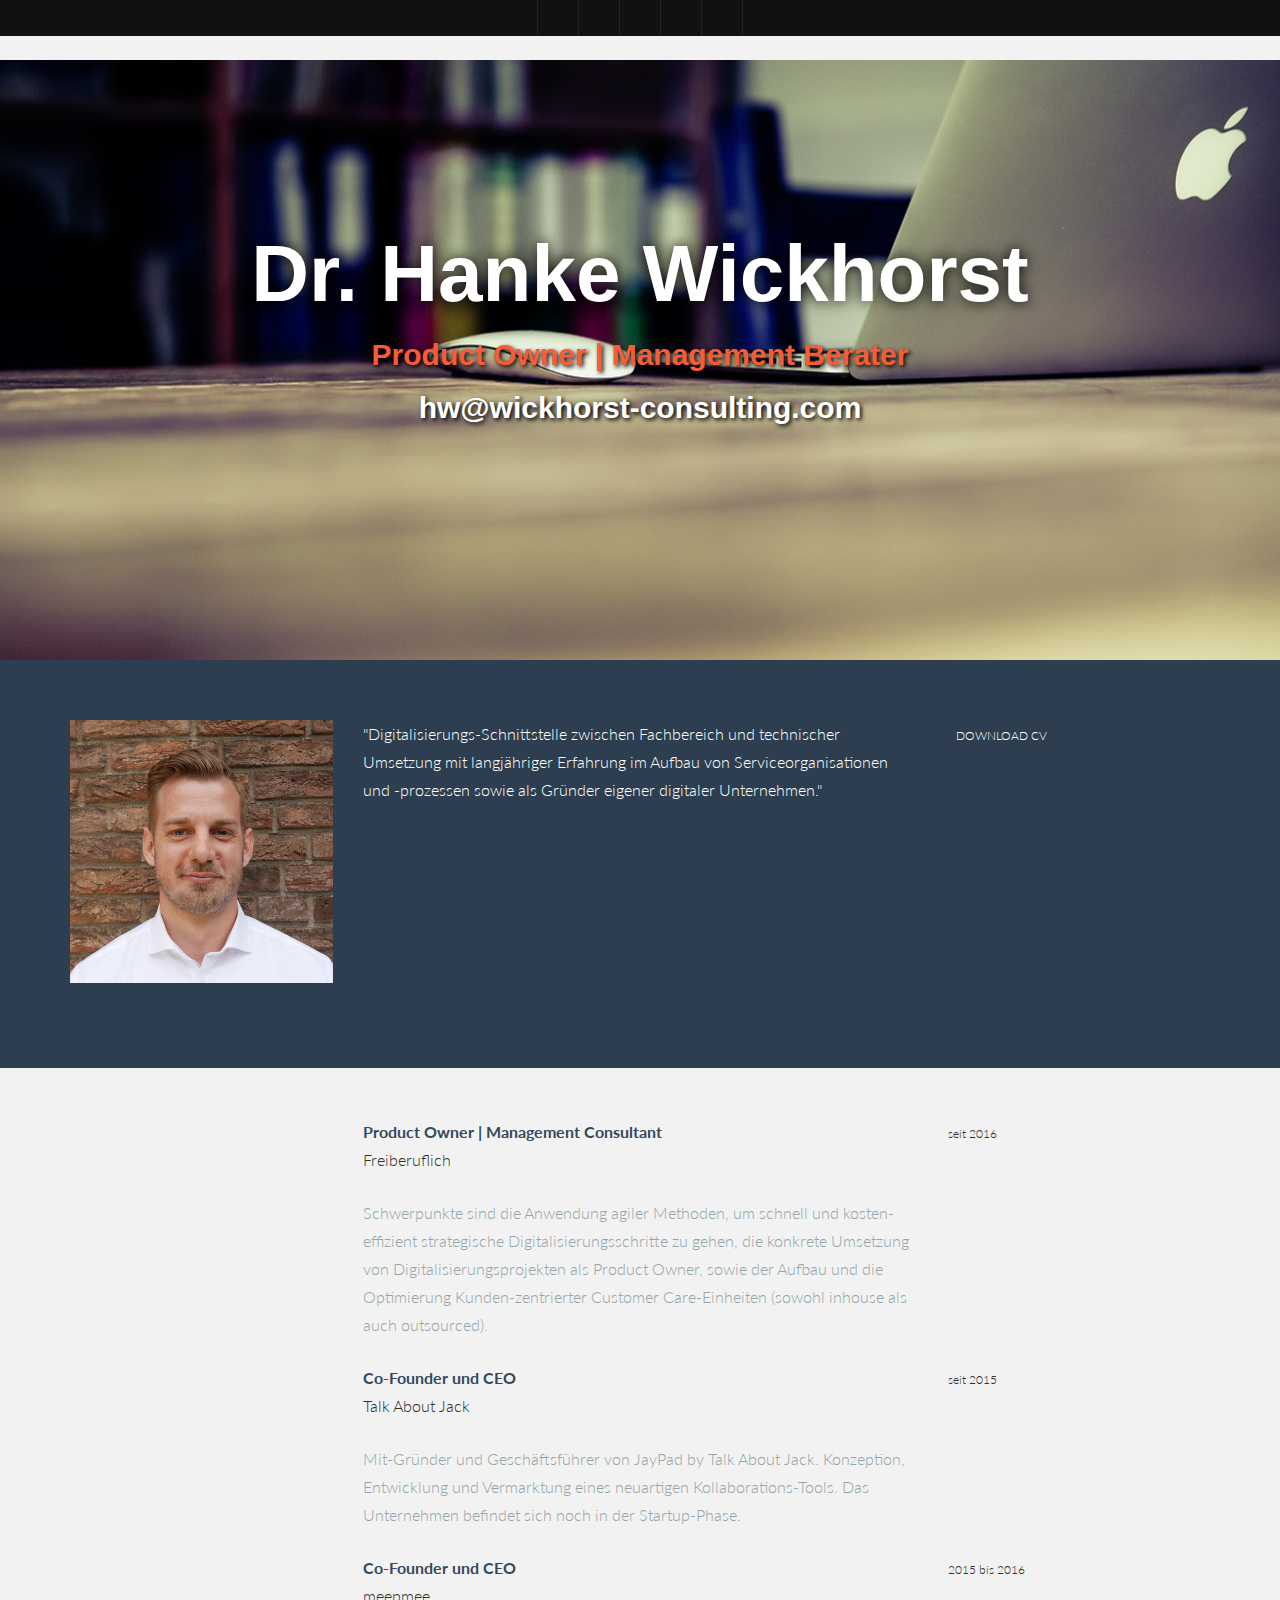
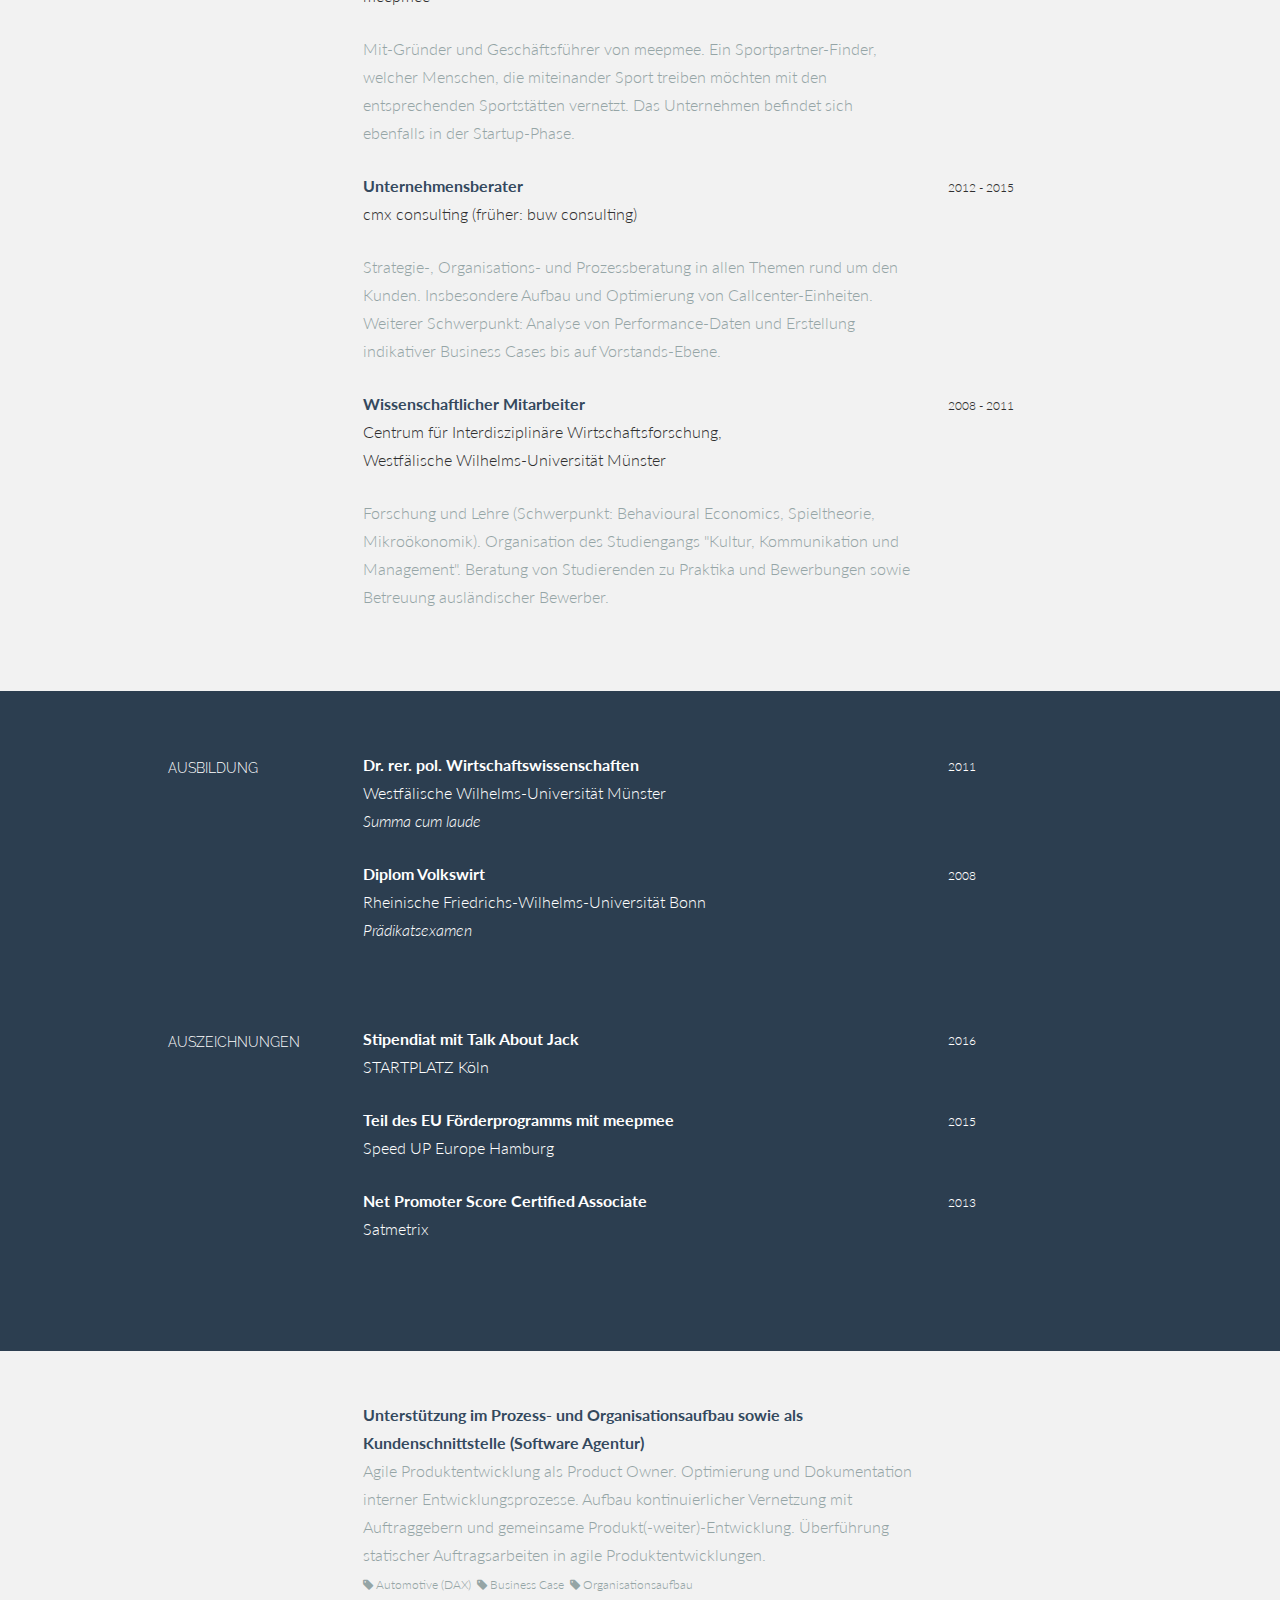
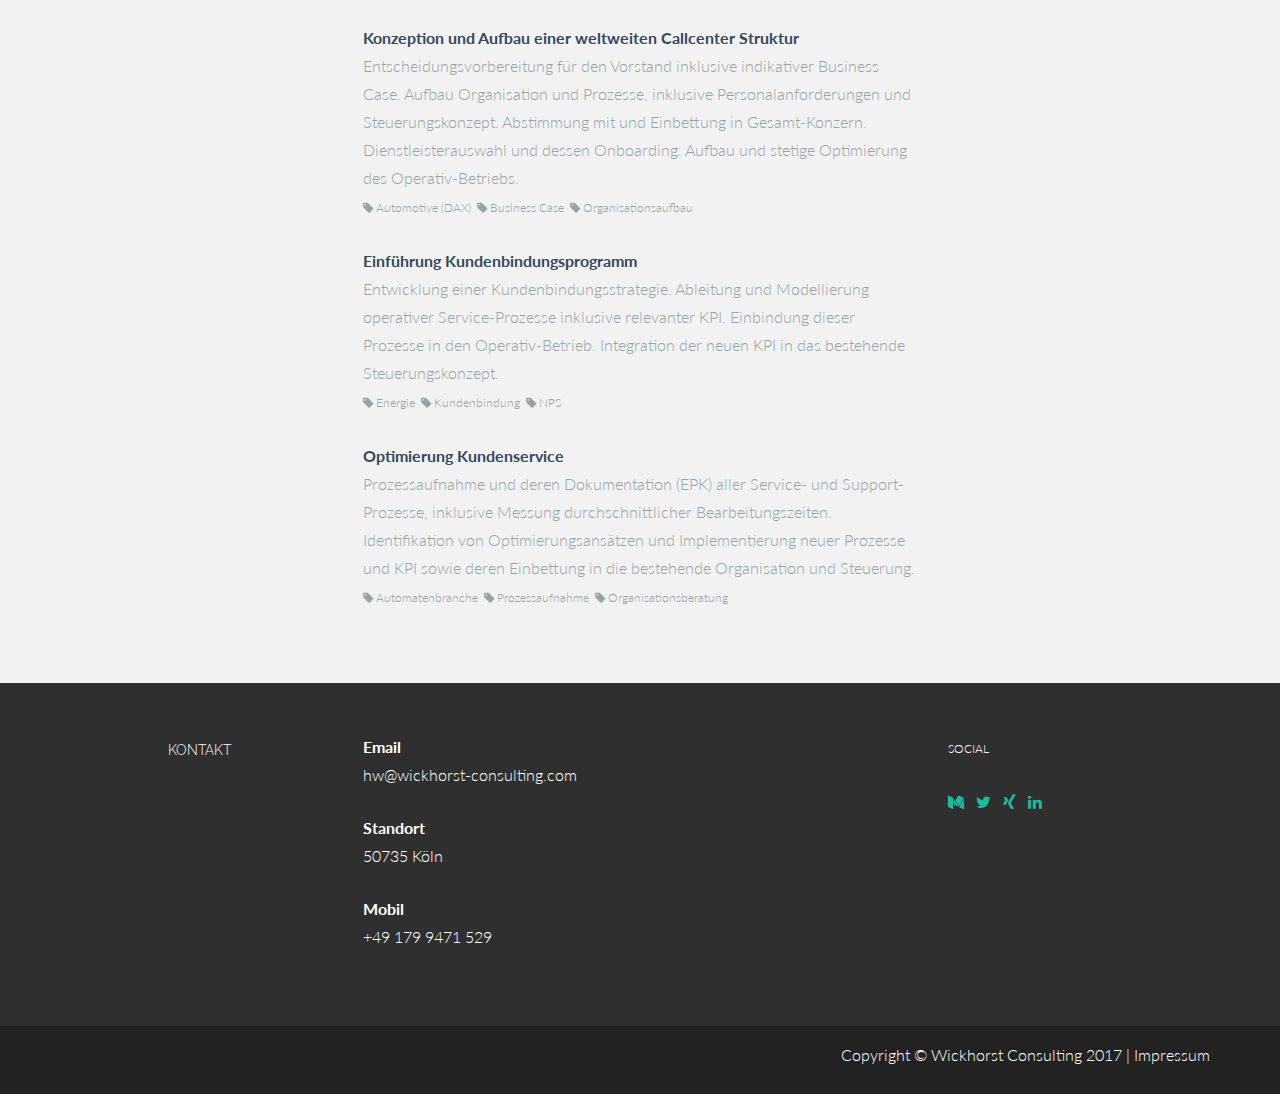
<file: index.html>
<!DOCTYPE html>

<html lang="ger">
  <head>
    <meta charset="utf-8">
    <meta name="viewport" content="width=device-width, initial-scale=1.0">
    <meta name="description" content="">
    <meta name="author" content="">
    <link rel="shortcut icon" href="assets/ico/favicon.png">

    <title>Wickhorst Consulting - Organisations- und Prozessberatung, Produktentwicklung und Produktmanagement</title>

    <!-- Bootstrap core CSS -->
    <link href="assets/css/bootstrap.css" rel="stylesheet">

    <!-- Custom styles for this template -->
    <link href="assets/css/main.css" rel="stylesheet">

	<link rel="stylesheet" href="assets/css/font-awesome.min.css">

    <link href="https://fonts.googleapis.com/css?family=Lato" rel="stylesheet">
    <link href="http://fonts.googleapis.com/css?family=Lato:300,400,700,300italic,400italic" rel="stylesheet" type="text/css">
    <link href="http://fonts.googleapis.com/css?family=Raleway:400,300,700" rel="stylesheet" type="text/css">

    <script src="assets/js/jquery.min.js"></script>
    <script type="text/javascript" src="assets/js/smoothscroll.js"></script>
    <script src="assets/js/Chart.js"></script>

    <!-- HTML5 shim and Respond.js IE8 support of HTML5 elements and media queries -->
    <!--[if lt IE 9]>
      <script src="assets/js/html5shiv.js"></script>
      <script src="assets/js/respond.min.js"></script>
    <![endif]-->
  </head>

  <body data-spy="scroll" data-offset="0" data-target="#nav">

	<div id="section-topbar">
		<div id="topbar-inner">
			<div class="container">
				<div class="row">
					<div class="dropdown">
						<ul id="nav" class="nav">
              <li class="menu-item"><a class="smoothScroll" href="#headerwrap" title="Home"><i class="icon-home"></i></a></li>
              <li class="menu-item"><a class="smoothScroll" href="#about" title="Über Mich"><i class="icon-user"></i></a></li>
							<li class="menu-item"><a class="smoothScroll" href="#resume" title="Vita"><i class="icon-file"></i></a></li>
							<li class="menu-item"><a class="smoothScroll" href="#work" title="Portfolio"><i class="icon-briefcase"></i></a></li>
							<li class="menu-item"><a class="smoothScroll" href="#contact" title="Kontakt"><i class="icon-envelope"></i></a></li>
						</ul><!--/ uL#nav -->
					</div><!-- /.dropdown -->

					<div class="clear"></div>
				</div><!--/.row -->
			</div><!--/.container -->

			<div class="clear"></div>
		</div><!--/ #topbar-inner -->
	</div><!--/ #section-topbar -->

	<div id="headerwrap">
		<div class="container">
			<div class="row centered">
				<div class="col-lg-12">
					<h1>Dr. Hanke Wickhorst</h1>
					<h2>Product Owner | Management Berater</h2>
          <h2><a href="mailto:hw@wickhorst-consulting.com"> hw@wickhorst-consulting.com </a></h2>
				</div><!--/.col-lg-12 -->
			</div><!--/.row -->
		</div><!--/.container -->
	</div><!--/.#headerwrap -->


	<section id="about" name="about"></section>
	<div id="intro">
		<div class="container">
			<div class="row">

				<div class="col-lg-3 ">
            <!--<center><h5>ÜBER MICH</h5></center>-->
            <p><img class="img-responsive" src="assets/img/Hanke_Profile.png" alt="" style="vertical-align:middle"></p>
				</div>
				<div class="col-lg-6">
					<p>"Digitalisierungs-Schnittstelle zwischen Fachbereich und technischer Umsetzung mit langjähriger Erfahrung im Aufbau von Serviceorganisationen und -prozessen sowie als Gründer eigener digitaler Unternehmen."</p>
				</div>
				<div class="col-lg-3">
					<p><a href="assets/data/Wickhorst_CV.pdf" target="_blank"><i class="icon-file"></i><sm>DOWNLOAD CV</sm></a> </p>
				</div>

			</div><!--/.row -->
		</div><!--/.container -->
	</div><!--/ #intro -->


	<section id="resume" name="resume"></section>
		<!--WORK DESCRIPTION -->
	<div class="container desc">
		<div class="row">

				<div class="col-lg-2 col-lg-offset-1">
					<h5 color="#f85c37">BERUFLICHE STATIONEN</h5>
				</div>
          <div class="col-lg-6">
  					<p><t>Product Owner | Management Consultant</t><br/>
  						Freiberuflich <br/>
  					</p>
  					<p><more>Schwerpunkte sind die Anwendung agiler Methoden, um schnell und kosten-effizient strategische Digitalisierungsschritte zu gehen, die konkrete Umsetzung von Digitalisierungsprojekten als Product Owner, sowie der Aufbau und die Optimierung Kunden-zentrierter Customer Care-Einheiten (sowohl inhouse als auch outsourced).</more></p>
  				</div>
  				<div class="col-lg-3">
  					<p><sm>seit 2016</sm></p>
  				</div>

          <div class="col-lg-6 col-lg-offset-3">
					<p><t>Co-Founder und CEO</t><br/>
						<a href="https://jaypad.de/" target="_blank" style="color:#2f2f2f">Talk About Jack</a> <br/>
					</p>
					<p><more>Mit-Gründer und Geschäftsführer von JayPad by Talk About Jack. Konzeption, Entwicklung und Vermarktung eines neuartigen Kollaborations-Tools. Das Unternehmen befindet sich noch in der Startup-Phase.</more></p>
				</div>
				<div class="col-lg-3">
					<p><sm>seit 2015</sm></p>
				</div>

				<div class="col-lg-6 col-lg-offset-3">
					<p><t>Co-Founder und CEO</t><br/>
						<a href="http://www.meepmee.com/" target="_blank" style="color:#2f2f2f">meepmee</a><br/>
					</p>
					<p><more>Mit-Gründer und Geschäftsführer von meepmee. Ein Sportpartner-Finder, welcher Menschen, die miteinander Sport treiben möchten mit den entsprechenden Sportstätten vernetzt. Das Unternehmen befindet sich ebenfalls in der Startup-Phase.</more></p>
				</div>
				<div class="col-lg-3">
					<p><sm>2015 bis 2016</sm></p>
				</div>

        <div class="col-lg-6 col-lg-offset-3">
					<p><t>Unternehmensberater</t><br/>
						<a href="http://www.cmx-consulting.com/" target="_blank" style="color:#2f2f2f">cmx consulting</a> (früher: buw consulting)<br/>
					</p>
					<p><more>Strategie-, Organisations- und Prozessberatung in allen Themen rund um den Kunden. Insbesondere Aufbau und Optimierung von Callcenter-Einheiten. Weiterer Schwerpunkt: Analyse von Performance-Daten und Erstellung indikativer Business Cases bis auf Vorstands-Ebene.</more></p>
				</div>
				<div class="col-lg-3">
					<p><sm>2012 - 2015</sm></p>
				</div>

        <div class="col-lg-6 col-lg-offset-3">
					<p><t>Wissenschaftlicher Mitarbeiter</t><br/>
						<a href="https://www.wiwi.uni-muenster.de/ciw/de" target="_blank" style="color:#2f2f2f">Centrum für Interdisziplinäre Wirtschaftsforschung</a>,<br/>
            <a href="https://www.uni-muenster.de/de/" target="_blank" style="color:#2f2f2f">Westfälische Wilhelms-Universität Münster</a>
					</p>
					<p><more>Forschung und Lehre (Schwerpunkt: Behavioural Economics, Spieltheorie, Mikroökonomik). Organisation des Studiengangs "Kultur, Kommunikation und Management". Beratung von Studierenden zu Praktika und Bewerbungen sowie Betreuung ausländischer Bewerber.</more></p>
				</div>
				<div class="col-lg-3">
					<p><sm>2008 - 2011</sm></p>
				</div>
		</div><!--/.row -->
		<br>
		<hr>
	</div><!--/.container -->

  <!--EDUCATION DESCRIPTION -->
  <div id="skillswrap">

  <div class="container">
    <div class="row">

        <div class="col-lg-2 col-lg-offset-1">
          <h5 color="#f85c37">AUSBILDUNG</h5>
        </div>
        <div class="col-lg-6">
          <p><b>Dr. rer. pol. Wirtschaftswissenschaften</b><br/>
            <a href="https://www.uni-muenster.de/de/" target="_blank">Westfälische Wilhelms-Universität Münster</a><br/>
            <i>Summa cum laude</i>
          </p>
        </div>
        <div class="col-lg-3">
          <p><sm>2011</sm><br/>
          </p>
        </div>

        <div class="col-lg-6 col-lg-offset-3">
          <p><b>Diplom Volkswirt</b><br/>
            <a href="https://www.uni-bonn.de/" target="_blank">Rheinische Friedrichs-Wilhelms-Universität Bonn</a><br/>
            <i>Prädikatsexamen</i>
          </p>
        </div>
        <div class="col-lg-3">
          <p><sm>2008</sm></p>
        </div>

    </div><!--/.row -->
    <br>
    <hr>
  </div><!--/.container -->

	<!--AWARDS DESCRIPTION -->
    <div class="container">
      <div class="row">

				<div class="col-lg-2 col-lg-offset-1">
					<h5 color="#f85c37">AUSZEICHNUNGEN</h5>
				</div>
				<div class="col-lg-6">
					<p><b>Stipendiat mit Talk About Jack</b><br/>
						<a href="http://www.startplatz.de/" target="_blank">STARTPLATZ Köln</a><br/>
					</p>
				</div>
				<div class="col-lg-3">
					<p><sm>2016</sm></p>
				</div>

				<div class="col-lg-6 col-lg-offset-3">
					<p><b>Teil des EU Förderprogramms mit meepmee</b><br/>
						<a href="http://speedupeurope.eu/" target="_blank">Speed UP Europe</a> Hamburg
					</p>
				</div>
				<div class="col-lg-3">
					<p><sm>2015</sm></p>
				</div>

        <div class="col-lg-6 col-lg-offset-3">
					<p><b>Net Promoter Score Certified Associate</b><br/>
						<a href="http://www.satmetrix.com/" target="_blank">Satmetrix</a>
					</p>
				</div>
				<div class="col-lg-3">
					<p><sm>2013</sm></p>
				</div>

		</div><!--/.row -->
		<br>
	</div><!--/.container -->
</div>


	<!--SKILLS DESCRIPTION -->
	<!--<div id="skillswrap">
		<div class="container">
			<div class="row">
					<div class="col-lg-2 col-lg-offset-1">
						<h5>SKILLS</h5>
					</div>
					<div class="col-lg-3 centered">
						<canvas id="javascript" height="130" width="130"></canvas>
						<p>Business Cases</p>
						<br>
						<script>
							var doughnutData = [
							{
							value: 100,
							color:"#1abc9c"
							},
							{
							value : 0,
							color : "#ecf0f1"
						  }
							];
							var myDoughnut = new Chart(document.getElementById('javascript').getContext('2d')).Doughnut(doughnutData);
						</script>
					</div>
					<div class="col-lg-3 centered">
						<canvas id="bootstrap" height="130" width="130"></canvas>
						<p>Lean Startup Management</p>
						<br>
						<script>
						  var doughnutData = [
									 {
										value: 100,
										color:"#1abc9c"
									},
									{
										value : 0,
										color : "#ecf0f1"
									}
								];
								var myDoughnut = new Chart(document.getElementById("bootstrap").getContext("2d")).Doughnut(doughnutData);
						</script>
					</div>
					<div class="col-lg-3 centered">
						<canvas id="wordpress" height="130" width="130"></canvas>
						<p>Projektmanagement</p>
						<br>
						<script>
							var doughnutData = [
									{
										value: 90,
										color:"#1abc9c"
									},
									{
										value : 10,
										color : "#ecf0f1"
									}
								];
								var myDoughnut = new Chart(document.getElementById("wordpress").getContext("2d")).Doughnut(doughnutData);
						</script>
					</div>

					<div class="col-lg-3 col-lg-offset-3 centered">
						<canvas id="html" height="130" width="130"></canvas>
						<p>Callcenter</p>
						<br>
						<script>
							var doughnutData = [
									{
										value: 90,
										color:"#1abc9c"
									},
									{
										value : 10,
										color : "#ecf0f1"
									}
								];
								var myDoughnut = new Chart(document.getElementById("html").getContext("2d")).Doughnut(doughnutData);
						</script>
					</div>
					<div class="col-lg-3 centered">
						<canvas id="photoshop" height="130" width="130"></canvas>
						<p>Vorstandstaugliche Ergebnisse</p>
						<br>
						<script>
							var doughnutData = [
									{
										value: 90,
										color:"#1abc9c"
									},
									{
										value : 10,
										color : "#ecf0f1"
									}
								];
								var myDoughnut = new Chart(document.getElementById("photoshop").getContext("2d")).Doughnut(doughnutData);
						</script>
					</div>
					<div class="col-lg-3 centered">
						<canvas id="illustrator" height="130" width="130"></canvas>
						<p>Beratersprech</p>
						<br>
						<script>
							var doughnutData = [
									{
										value: 10,
										color:"#1abc9c"
									},
									{
										value : 90,
										color : "#ecf0f1"
									}
								];
								var myDoughnut = new Chart(document.getElementById("illustrator").getContext("2d")).Doughnut(doughnutData);
						</script>
					</div>
			</div>--><!--/.row -->
 <!--</div>--><!--/.container -->
<!--</div>--><!--/ #skillswrap -->

	<section id="work" name="work"></section>
	<!--PORTFOLIO DESCRIPTION -->
	<div class="container desc">
		<div class="row">
				<div class="col-lg-2 col-lg-offset-1">
					<h5 color="#f85c37">PORTFOLIO (AUSZUG)</h5>
				</div>
        <div class="col-lg-6">
          <p><t>Unterstützung im Prozess- und Organisationsaufbau sowie als Kundenschnittstelle (Software Agentur)</t><br />
          <more>Agile Produktentwicklung als Product Owner. Optimierung und Dokumentation interner Entwicklungsprozesse. Aufbau kontinuierlicher Vernetzung mit Auftraggebern und gemeinsame Produkt(-weiter)-Entwicklung. Überführung statischer Auftragsarbeiten in agile Produktentwicklungen.<br/>
          <sm><i class="fa fa-tag"></i> Automotive (DAX)&nbsp;&nbsp;</sm><sm><i class="fa fa-tag"></i> Business Case&nbsp;&nbsp;</sm><sm><i class="fa fa-tag"></i> Organisationsaufbau&nbsp;&nbsp;</sm></more>
          </p>
        </div>
        <!--<div class="col-lg-3">
          <p><img class="img-responsive" src="assets/img/port01.jpg" alt=""></p>
        </div>-->

				<div class="col-lg-6 col-lg-offset-3">
          <p><t>Konzeption und Aufbau einer weltweiten Callcenter Struktur</t><br />
				  <more>Entscheidungsvorbereitung für den Vorstand inklusive indikativer Business Case. Aufbau Organisation und Prozesse, inklusive Personalanforderungen und Steuerungskonzept. Abstimmung mit und Einbettung in Gesamt-Konzern. Dienstleisterauswahl und dessen Onboarding. Aufbau und stetige Optimierung des Operativ-Betriebs.<br/>
					<sm><i class="fa fa-tag"></i> Automotive (DAX)&nbsp;&nbsp;</sm><sm><i class="fa fa-tag"></i> Business Case&nbsp;&nbsp;</sm><sm><i class="fa fa-tag"></i> Organisationsaufbau&nbsp;&nbsp;</sm></more>
				  </p>
        </div>
			  <!--<div class="col-lg-3">
          <p><img class="img-responsive" src="assets/img/port01.jpg" alt=""></p>
				</div>-->

				<div class="col-lg-6 col-lg-offset-3">
          <p><t>Einführung Kundenbindungsprogramm </t><br />
          <more>Entwicklung einer Kundenbindungsstrategie. Ableitung und Modellierung operativer Service-Prozesse inklusive relevanter KPI. Einbindung dieser Prozesse in den Operativ-Betrieb. Integration der neuen KPI in das bestehende Steuerungskonzept.<br/>
          <sm><i class="fa fa-tag"></i> Energie&nbsp;&nbsp;</sm><sm><i class="fa fa-tag"></i> Kundenbindung&nbsp;&nbsp;</sm><sm><i class="fa fa-tag"></i> NPS&nbsp;&nbsp;</sm></more>
          </p>
				</div>
				<!--<div class="col-lg-3">
          <p><img class="img-responsive" src="assets/img/port02.jpg" alt=""></p>
				</div>-->

				<div class="col-lg-6 col-lg-offset-3">
          <p><t>Optimierung Kundenservice </t><br />
          <more>Prozessaufnahme und deren Dokumentation (EPK) aller Service- und Support-Prozesse, inklusive Messung durchschnittlicher Bearbeitungszeiten. Identifikation von Optimierungsansätzen und Implementierung neuer Prozesse und KPI sowie deren Einbettung in die bestehende Organisation und Steuerung.<br/>
          <sm><i class="fa fa-tag"></i> Automatenbranche&nbsp;&nbsp;</sm><sm><i class="fa fa-tag"></i> Prozessaufnahme&nbsp;&nbsp;</sm><sm><i class="fa fa-tag"></i> Organisationsberatung&nbsp;&nbsp;</sm></more>
          </p>
				</div>
				<!--<div class="col-lg-3">
          <p><img class="img-responsive" src="assets/img/port03.jpg" alt=""></p>
				</div>-->

		</div><!--/.row -->
		<br>
		<br>
	</div><!--/.container -->



	<section id="contact" name="contact"></section>
	<!--FOOTER DESCRIPTION -->
	<div id="footwrap">
		<div class="container">
			<div class="row">

				<div class="col-lg-2 col-lg-offset-1">
					<h5 color="#f85c37">KONTAKT</h5>
				</div>
				<div class="col-lg-6">
					<p><t>Email</t><br/>
						<a href="mailto:hw@wickhorst-consulting.com"> hw@wickhorst-consulting.com </a> <br/>
					</p>
					<p><t>Standort</t><br/>
						50735 Köln <br/>
					</p>
					<p><t>Mobil</t><br/>
						+49 179 9471 529 <br/>
					</p>
				</div>
				<div class="col-lg-3">
					<p><sm>SOCIAL</sm></p>
					<p>
            <a href="https://medium.com/@HankeWickhorst" target="_blank"><i class="fa fa-medium" aria-hidden="true"></i></a>
						<a href="https://twitter.com/HankeWickhorst" target="_blank"><i class="fa fa-twitter" aria-hidden="true"></i></a>
						<a href="https://www.xing.com/profile/Hanke_Wickhorst?sc_o=mxb_p" target="_blank"><i class="fa fa-xing" aria-hidden="true"></i></a>
						<a href="https://de.linkedin.com/in/hankewickhorst" target="_blank"><i class="fa fa-linkedin" aria-hidden="true"></i></a>
					</p>
				</div>
			</div><!--/.row -->
		</div><!--/.container -->
	</div><!--/ #footer -->

	<div id="c">
		<div class="container">
			<p>Copyright &copy; Wickhorst Consulting 2017 | <a href="impressum.html">Impressum</a></p>
		</div>
	</div>


    <!-- Bootstrap core JavaScript
    ================================================== -->
    <!-- Placed at the end of the document so the pages load faster -->
    <script src="assets/js/bootstrap.js"></script>
  </body>
</html>
</file>
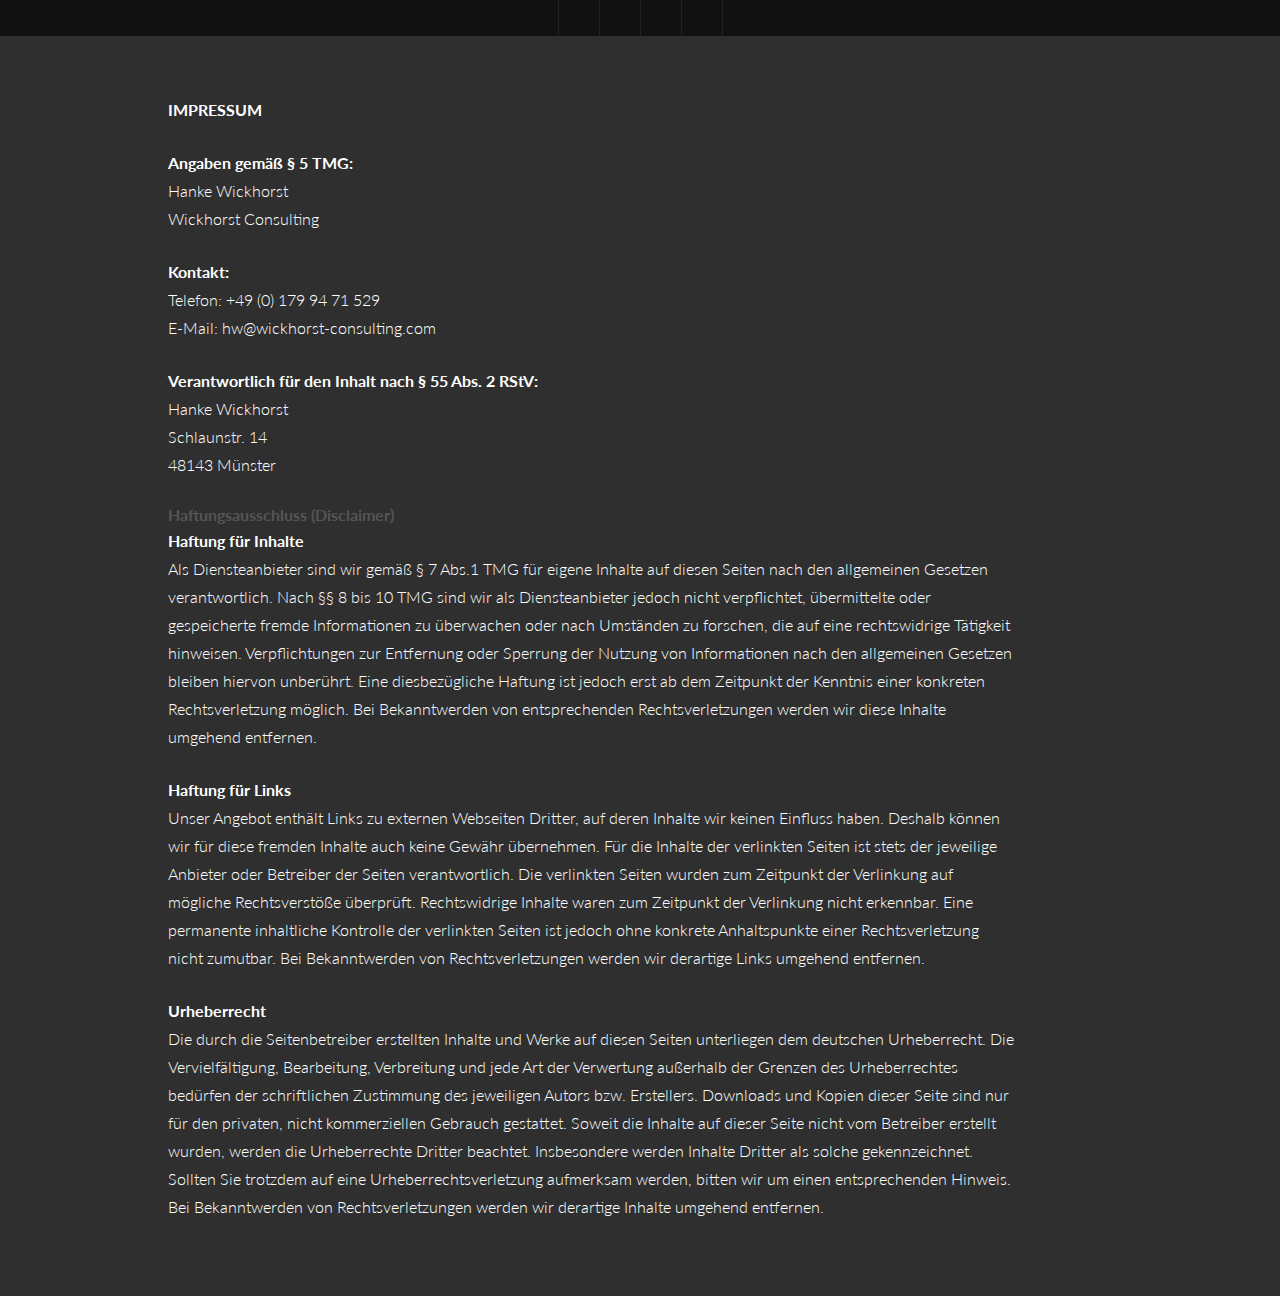
<file: impressum.html>
<!DOCTYPE html>

<html lang="ger">
  <head>
    <meta charset="utf-8">
    <meta name="viewport" content="width=device-width, initial-scale=1.0">
    <meta name="description" content="">
    <meta name="author" content="">
    <link rel="shortcut icon" href="assets/ico/favicon.png">

    <title>Wickhorst Consulting - Organisations- und Prozessberatung</title>

    <!-- Bootstrap core CSS -->
    <link href="assets/css/bootstrap.css" rel="stylesheet">

    <!-- Custom styles for this template -->
    <link href="assets/css/main.css" rel="stylesheet">

	<link rel="stylesheet" href="assets/css/font-awesome.min.css">

    <link href="http://fonts.googleapis.com/css?family=Lato:300,400,700,300italic,400italic" rel="stylesheet" type="text/css">
    <link href="http://fonts.googleapis.com/css?family=Raleway:400,300,700" rel="stylesheet" type="text/css">

    <script src="assets/js/jquery.min.js"></script>
    <script type="text/javascript" src="assets/js/smoothscroll.js"></script>
    <script src="assets/js/Chart.js"></script>

    <!-- HTML5 shim and Respond.js IE8 support of HTML5 elements and media queries -->
    <!--[if lt IE 9]>
      <script src="assets/js/html5shiv.js"></script>
      <script src="assets/js/respond.min.js"></script>
    <![endif]-->
  </head>

  <body data-spy="scroll" data-offset="0" data-target="#nav">

	<div id="section-topbar">
		<div id="topbar-inner">
			<div class="container">
				<div class="row">
					<div class="dropdown">
						<ul id="nav" class="nav">
							<li class="menu-item"><a class="smoothScroll" href="index.html#about" title="Über Mich"><i class="icon-user"></i></a></li>
							<li class="menu-item"><a class="smoothScroll" href="index.html#resume" title="Vita"><i class="icon-file"></i></a></li>
							<li class="menu-item"><a class="smoothScroll" href="index.html#work" title="Portfolio"><i class="icon-briefcase"></i></a></li>
							<li class="menu-item"><a class="smoothScroll" href="index.html#contact" title="Kontakt"><i class="icon-envelope"></i></a></li>
						</ul><!--/ uL#nav -->
					</div><!-- /.dropdown -->

					<div class="clear"></div>
				</div><!--/.row -->
			</div><!--/.container -->

			<div class="clear"></div>
		</div><!--/ #topbar-inner -->
	</div><!--/ #section-topbar -->

	<section id="contact" name="contact"></section>
	<!--FOOTER DESCRIPTION -->
	<div id="footwrap">
		<div class="container">
			<div class="row">

				<div class="col-lg-9 col-lg-offset-1">
          <br/>
          <br/>

          <p><t>IMPRESSUM</t><br/>

      <p><t>Angaben gemäß § 5 TMG:</t><br/>

      Hanke Wickhorst<br/>
      Wickhorst Consulting<br/></p>

      <p><t>Kontakt:</t><br/>
      Telefon: +49 (0) 179 94 71 529<br/>
      E-Mail: hw@wickhorst-consulting.com<br/></p>

      <p><t>Verantwortlich für den Inhalt nach § 55 Abs. 2 RStV:</t><br/>

      Hanke Wickhorst<br/>
      Schlaunstr. 14<br/>
      48143 Münster<br/></p>

      <t>Haftungsausschluss (Disclaimer)</t><br/>

      <p><t>Haftung für Inhalte</t><br/>
      Als Diensteanbieter sind wir gemäß § 7 Abs.1 TMG für eigene Inhalte auf diesen Seiten nach den allgemeinen Gesetzen verantwortlich. Nach §§ 8 bis 10 TMG sind wir als Diensteanbieter jedoch nicht verpflichtet, übermittelte oder gespeicherte fremde Informationen zu überwachen oder nach Umständen zu forschen, die auf eine rechtswidrige Tätigkeit hinweisen. Verpflichtungen zur Entfernung oder Sperrung der Nutzung von Informationen nach den allgemeinen Gesetzen bleiben hiervon unberührt. Eine diesbezügliche Haftung ist jedoch erst ab dem Zeitpunkt der Kenntnis einer konkreten Rechtsverletzung möglich. Bei Bekanntwerden von entsprechenden Rechtsverletzungen werden wir diese Inhalte umgehend entfernen.</p>

      <p><t>Haftung für Links</t><br/>
      Unser Angebot enthält Links zu externen Webseiten Dritter, auf deren Inhalte wir keinen Einfluss haben. Deshalb können wir für diese fremden Inhalte auch keine Gewähr übernehmen. Für die Inhalte der verlinkten Seiten ist stets der jeweilige Anbieter oder Betreiber der Seiten verantwortlich. Die verlinkten Seiten wurden zum Zeitpunkt der Verlinkung auf mögliche Rechtsverstöße überprüft. Rechtswidrige Inhalte waren zum Zeitpunkt der Verlinkung nicht erkennbar. Eine permanente inhaltliche Kontrolle der verlinkten Seiten ist jedoch ohne konkrete Anhaltspunkte einer Rechtsverletzung nicht zumutbar. Bei Bekanntwerden von Rechtsverletzungen werden wir derartige Links umgehend entfernen.  </p>

      <p><t>Urheberrecht</t><br/>
      Die durch die Seitenbetreiber erstellten Inhalte und Werke auf diesen Seiten unterliegen dem deutschen Urheberrecht. Die Vervielfältigung, Bearbeitung, Verbreitung und jede Art der Verwertung außerhalb der Grenzen des Urheberrechtes bedürfen der schriftlichen Zustimmung des jeweiligen Autors bzw. Erstellers. Downloads und Kopien dieser Seite sind nur für den privaten, nicht kommerziellen Gebrauch gestattet. Soweit die Inhalte auf dieser Seite nicht vom Betreiber erstellt wurden, werden die Urheberrechte Dritter beachtet. Insbesondere werden Inhalte Dritter als solche gekennzeichnet. Sollten Sie trotzdem auf eine Urheberrechtsverletzung aufmerksam werden, bitten wir um einen entsprechenden Hinweis. Bei Bekanntwerden von Rechtsverletzungen werden wir derartige Inhalte umgehend entfernen.
    </p>

			</div><!--/.row -->
		</div><!--/.container -->
	</div><!--/ #footer -->

  </body>
</html>
</file>
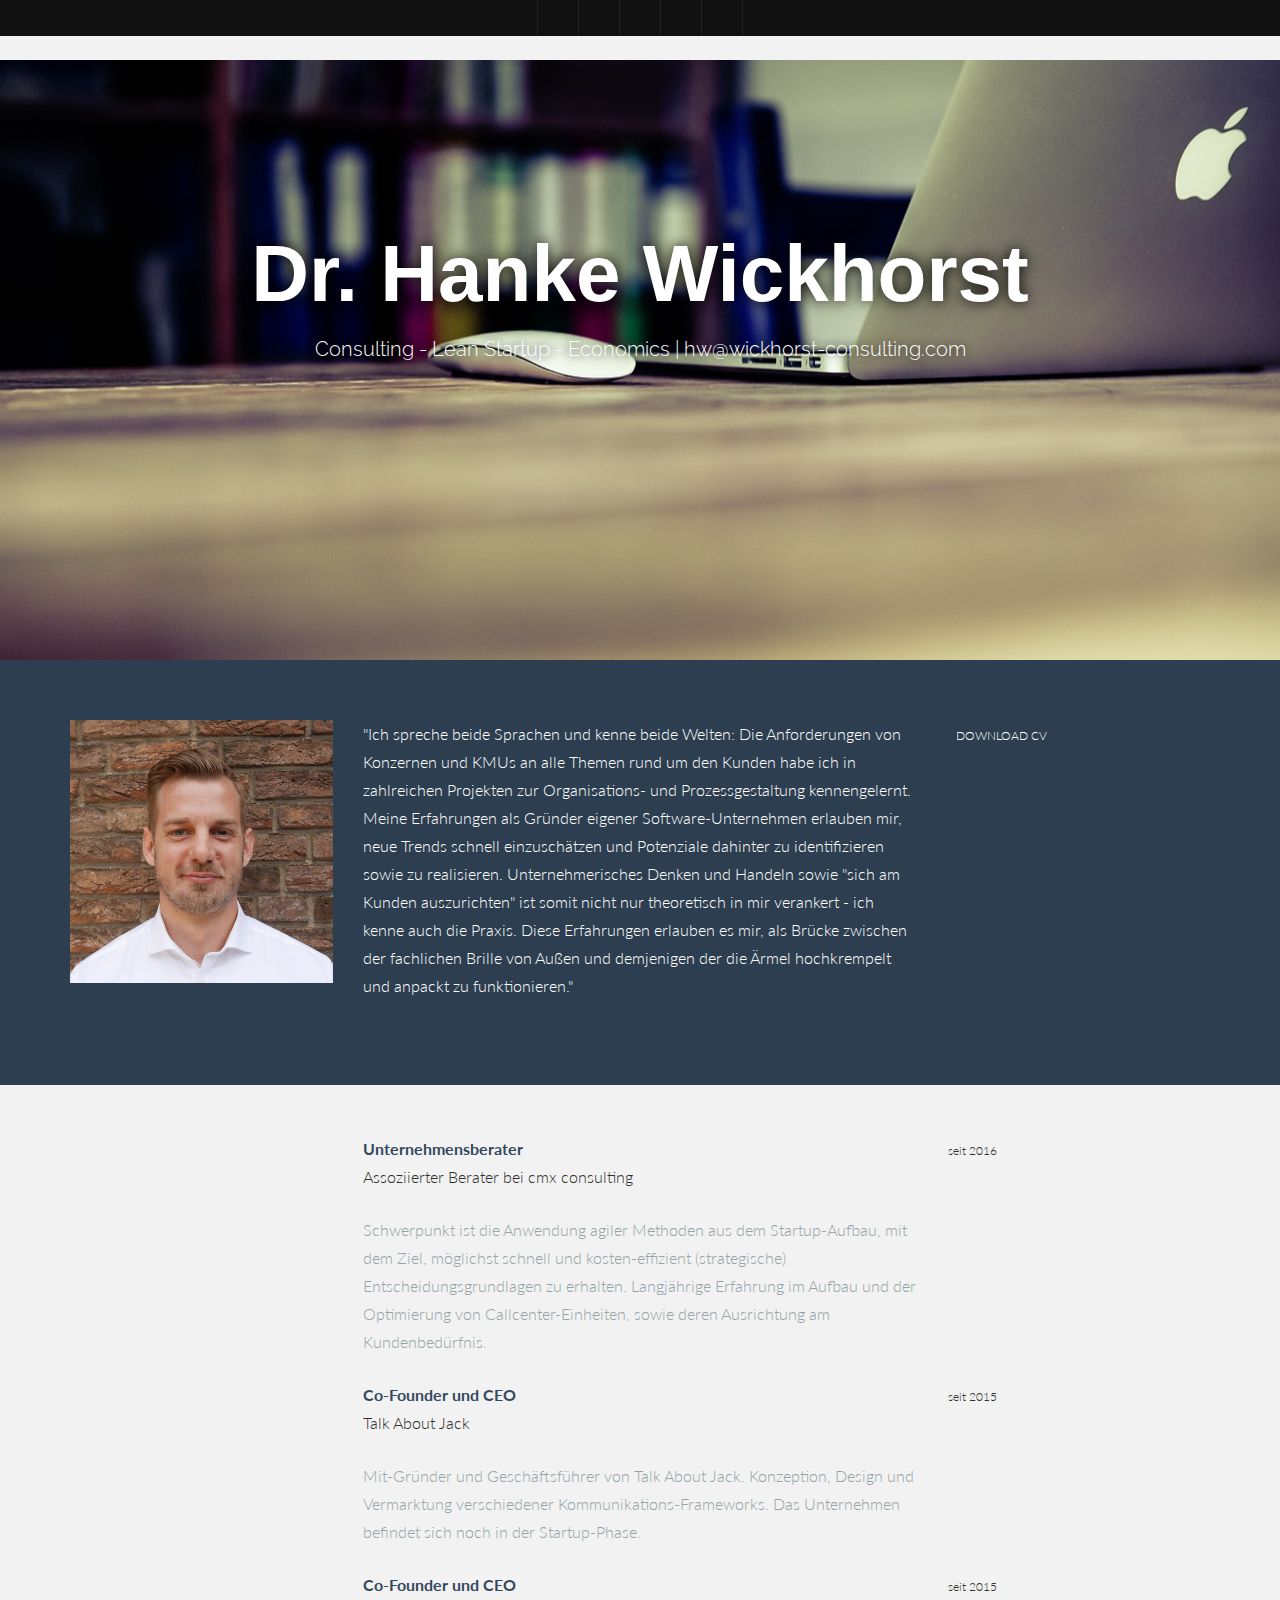
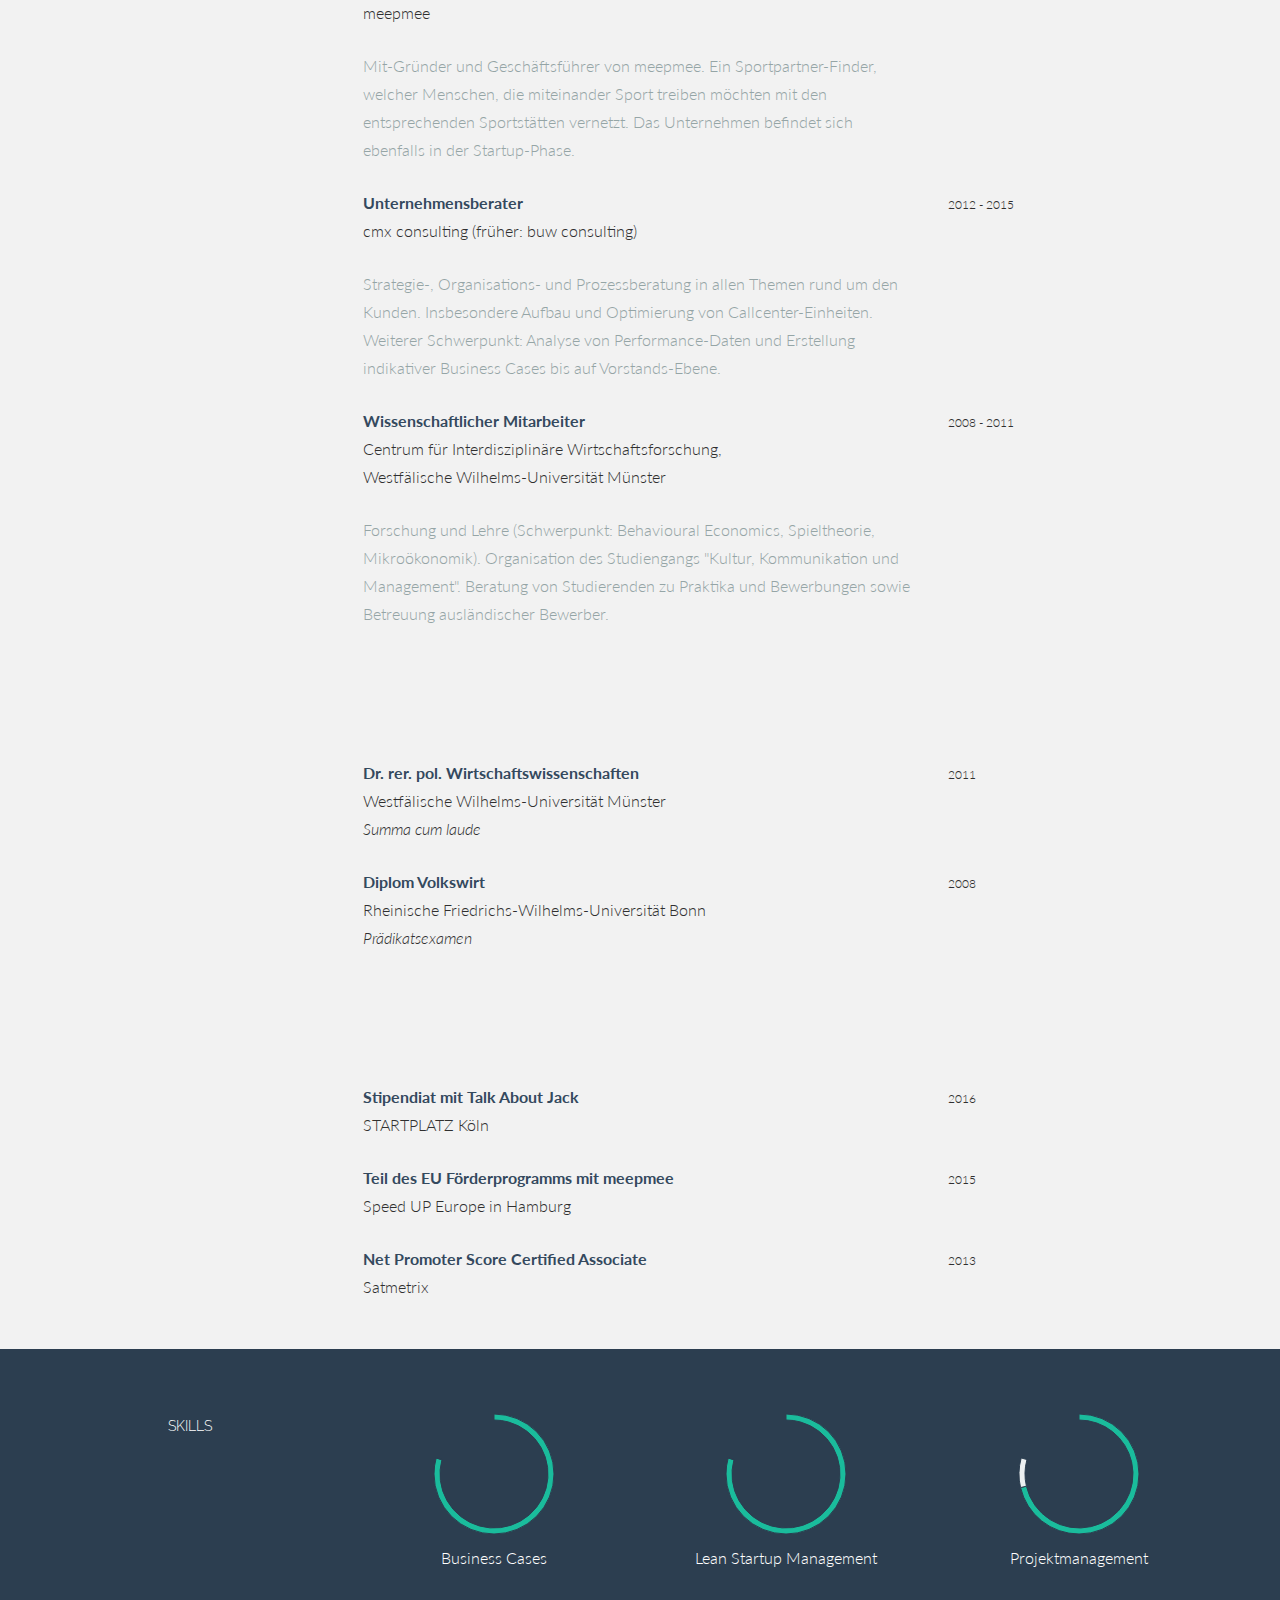
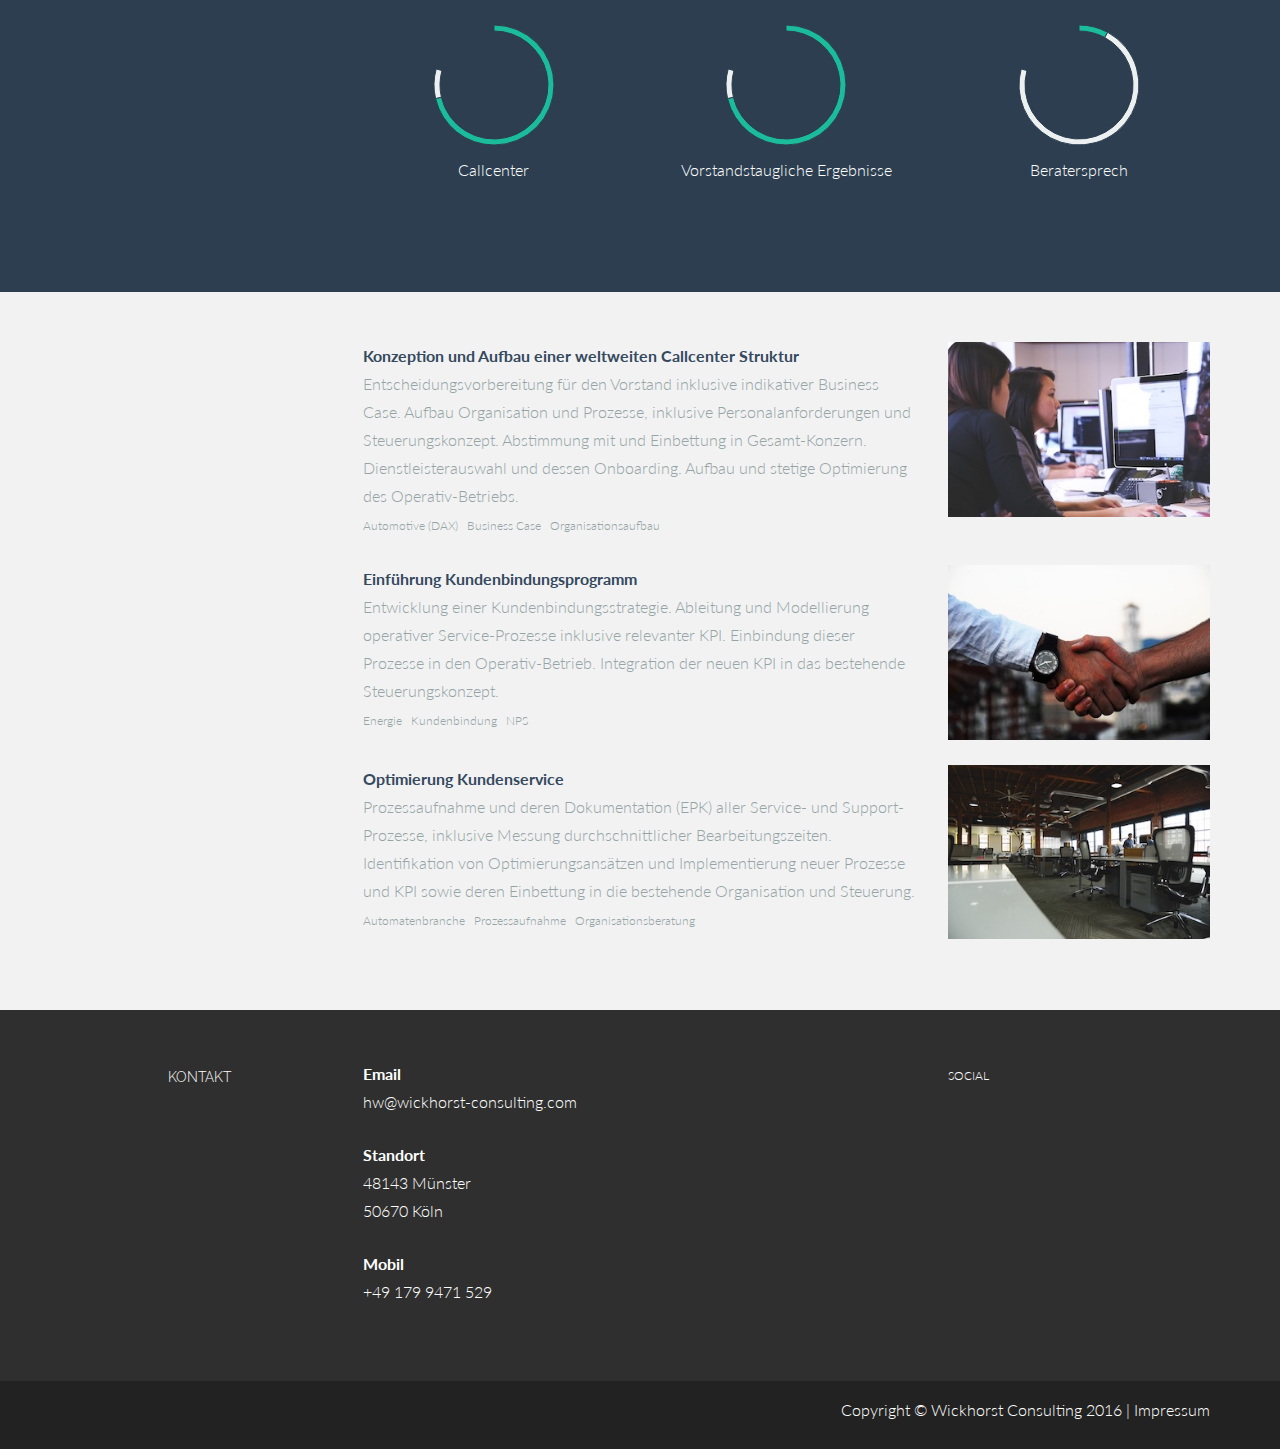
<file: index copy.html>
<!DOCTYPE html>

<html lang="ger">
  <head>
    <meta charset="utf-8">
    <meta name="viewport" content="width=device-width, initial-scale=1.0">
    <meta name="description" content="">
    <meta name="author" content="">
    <link rel="shortcut icon" href="assets/ico/favicon.png">

    <title>Wickhorst Consulting - Organisations- und Prozessberatung</title>

    <!-- Bootstrap core CSS -->
    <link href="assets/css/bootstrap.css" rel="stylesheet">

    <!-- Custom styles for this template -->
    <link href="assets/css/main.css" rel="stylesheet">

	<link rel="stylesheet" href="assets/css/font-awesome.min.css">

    <link href="https://fonts.googleapis.com/css?family=Lato" rel="stylesheet">
    <link href="http://fonts.googleapis.com/css?family=Lato:300,400,700,300italic,400italic" rel="stylesheet" type="text/css">
    <link href="http://fonts.googleapis.com/css?family=Raleway:400,300,700" rel="stylesheet" type="text/css">

    <script src="assets/js/jquery.min.js"></script>
    <script type="text/javascript" src="assets/js/smoothscroll.js"></script>
    <script src="assets/js/Chart.js"></script>

    <!-- HTML5 shim and Respond.js IE8 support of HTML5 elements and media queries -->
    <!--[if lt IE 9]>
      <script src="assets/js/html5shiv.js"></script>
      <script src="assets/js/respond.min.js"></script>
    <![endif]-->
  </head>

  <body data-spy="scroll" data-offset="0" data-target="#nav">

	<div id="section-topbar">
		<div id="topbar-inner">
			<div class="container">
				<div class="row">
					<div class="dropdown">
						<ul id="nav" class="nav">
              <li class="menu-item"><a class="smoothScroll" href="#headerwrap" title="Home"><i class="icon-home"></i></a></li>
              <li class="menu-item"><a class="smoothScroll" href="#about" title="Über Mich"><i class="icon-user"></i></a></li>
							<li class="menu-item"><a class="smoothScroll" href="#resume" title="Vita"><i class="icon-file"></i></a></li>
							<li class="menu-item"><a class="smoothScroll" href="#work" title="Portfolio"><i class="icon-briefcase"></i></a></li>
							<li class="menu-item"><a class="smoothScroll" href="#contact" title="Kontakt"><i class="icon-envelope"></i></a></li>
						</ul><!--/ uL#nav -->
					</div><!-- /.dropdown -->

					<div class="clear"></div>
				</div><!--/.row -->
			</div><!--/.container -->

			<div class="clear"></div>
		</div><!--/ #topbar-inner -->
	</div><!--/ #section-topbar -->

	<div id="headerwrap">
		<div class="container">
			<div class="row centered">
				<div class="col-lg-12">
					<h1>Dr. Hanke Wickhorst</h1>
					<h3>Consulting - Lean Startup - Economics | <a href="mailto:hw@wickhorst-consulting.com"> hw@wickhorst-consulting.com </a></h3>
				</div><!--/.col-lg-12 -->
			</div><!--/.row -->
		</div><!--/.container -->
	</div><!--/.#headerwrap -->


	<section id="about" name="about"></section>
	<div id="intro">
		<div class="container">
			<div class="row">

				<div class="col-lg-3 ">
            <!--<center><h5>ÜBER MICH</h5></center>-->
            <p><img class="img-responsive" src="assets/img/Hanke_Profile.png" alt="" style="vertical-align:middle"></p>
				</div>
				<div class="col-lg-6">
					<p>"Ich spreche beide Sprachen und kenne beide Welten: Die Anforderungen von Konzernen und KMUs an alle Themen rund um den Kunden habe ich in zahlreichen Projekten zur Organisations- und Prozessgestaltung kennengelernt. Meine Erfahrungen als Gründer eigener Software-Unternehmen erlauben mir, neue Trends schnell einzuschätzen und Potenziale dahinter zu identifizieren sowie zu realisieren. Unternehmerisches Denken und Handeln sowie "sich am Kunden auszurichten" ist somit nicht nur theoretisch in mir verankert - ich kenne auch die Praxis. Diese Erfahrungen erlauben es mir, als Brücke zwischen der fachlichen Brille von Außen und demjenigen der die Ärmel hochkrempelt und anpackt zu funktionieren."</p>
				</div>
				<div class="col-lg-3">
					<p><a href="assets/data/Wickhorst_CV.pdf" target="_blank"><i class="icon-file"></i><sm>DOWNLOAD CV</sm></a> </p>
				</div>

			</div><!--/.row -->
		</div><!--/.container -->
	</div><!--/ #intro -->


	<section id="resume" name="resume"></section>
		<!--WORK DESCRIPTION -->
	<div class="container desc">
		<div class="row">

				<div class="col-lg-2 col-lg-offset-1">
					<h5>BERUFLICHE STATIONEN</h5>
				</div>
          <div class="col-lg-6">
  					<p><t>Unternehmensberater</t><br/>
  						Assoziierter Berater bei cmx consulting<br/>
  					</p>
  					<p><more>Schwerpunkt ist die Anwendung agiler Methoden aus dem Startup-Aufbau, mit dem Ziel, möglichst schnell und kosten-effizient (strategische) Entscheidungsgrundlagen zu erhalten. Langjährige Erfahrung im Aufbau und der Optimierung von Callcenter-Einheiten, sowie deren Ausrichtung am Kundenbedürfnis.</more></p>
  				</div>
  				<div class="col-lg-3">
  					<p><sm>seit 2016</sm></p>
  				</div>

          <div class="col-lg-6 col-lg-offset-3">
					<p><t>Co-Founder und CEO</t><br/>
						Talk About Jack <br/>
					</p>
					<p><more>Mit-Gründer und Geschäftsführer von Talk About Jack. Konzeption, Design und Vermarktung verschiedener Kommunikations-Frameworks. Das Unternehmen befindet sich noch in der Startup-Phase.</more></p>
				</div>
				<div class="col-lg-3">
					<p><sm>seit 2015</sm></p>
				</div>

				<div class="col-lg-6 col-lg-offset-3">
					<p><t>Co-Founder und CEO</t><br/>
						meepmee<br/>
					</p>
					<p><more>Mit-Gründer und Geschäftsführer von meepmee. Ein Sportpartner-Finder, welcher Menschen, die miteinander Sport treiben möchten mit den entsprechenden Sportstätten vernetzt. Das Unternehmen befindet sich ebenfalls in der Startup-Phase.</more></p>
				</div>
				<div class="col-lg-3">
					<p><sm>seit 2015</sm></p>
				</div>

        <div class="col-lg-6 col-lg-offset-3">
					<p><t>Unternehmensberater</t><br/>
						cmx consulting (früher: buw consulting)<br/>
					</p>
					<p><more>Strategie-, Organisations- und Prozessberatung in allen Themen rund um den Kunden. Insbesondere Aufbau und Optimierung von Callcenter-Einheiten. Weiterer Schwerpunkt: Analyse von Performance-Daten und Erstellung indikativer Business Cases bis auf Vorstands-Ebene.</more></p>
				</div>
				<div class="col-lg-3">
					<p><sm>2012 - 2015</sm></p>
				</div>

        <div class="col-lg-6 col-lg-offset-3">
					<p><t>Wissenschaftlicher Mitarbeiter</t><br/>
						Centrum für Interdisziplinäre Wirtschaftsforschung,<br/>
            Westfälische Wilhelms-Universität Münster
					</p>
					<p><more>Forschung und Lehre (Schwerpunkt: Behavioural Economics, Spieltheorie, Mikroökonomik). Organisation des Studiengangs "Kultur, Kommunikation und Management". Beratung von Studierenden zu Praktika und Bewerbungen sowie Betreuung ausländischer Bewerber.</more></p>
				</div>
				<div class="col-lg-3">
					<p><sm>2008 - 2011</sm></p>
				</div>
		</div><!--/.row -->
		<br>
		<hr>
	</div><!--/.container -->

  <!--EDUCATION DESCRIPTION -->
  <div class="container desc">
    <div class="row">

        <div class="col-lg-2 col-lg-offset-1">
          <h5>AUSBILDUNG</h5>
        </div>
        <div class="col-lg-6">
          <p><t>Dr. rer. pol. Wirtschaftswissenschaften</t><br/>
            Westfälische Wilhelms-Universität Münster<br/>
            <i>Summa cum laude</i>
          </p>
        </div>
        <div class="col-lg-3">
          <p><sm>2011</sm><br/>
          </p>
        </div>

        <div class="col-lg-6 col-lg-offset-3">
          <p><t>Diplom Volkswirt</t><br/>
            Rheinische Friedrichs-Wilhelms-Universität Bonn<br/>
            <i>Prädikatsexamen</i>
          </p>
        </div>
        <div class="col-lg-3">
          <p><sm>2008</sm></p>
        </div>

    </div><!--/.row -->
    <br>
    <hr>
  </div><!--/.container -->

	<!--AWARDS DESCRIPTION -->
	<div class="container desc">
		<div class="row">
				<div class="col-lg-2 col-lg-offset-1">
					<h5>AUSZEICHNUNGEN</h5>
				</div>
				<div class="col-lg-6">
					<p><t>Stipendiat mit Talk About Jack</t><br/>
						STARTPLATZ Köln <br/>
					</p>
				</div>
				<div class="col-lg-3">
					<p><sm>2016</sm></p>
				</div>

				<div class="col-lg-6 col-lg-offset-3">
					<p><t>Teil des EU Förderprogramms mit meepmee</t><br/>
						Speed UP Europe in Hamburg
					</p>
				</div>
				<div class="col-lg-3">
					<p><sm>2015</sm></p>
				</div>

        <div class="col-lg-6 col-lg-offset-3">
					<p><t>Net Promoter Score Certified Associate</t><br/>
						Satmetrix
					</p>
				</div>
				<div class="col-lg-3">
					<p><sm>2013</sm></p>
				</div>

		</div><!--/.row -->
		<br>
	</div><!--/.container -->


	<!--SKILLS DESCRIPTION -->
	<div id="skillswrap">
		<div class="container">
			<div class="row">
					<div class="col-lg-2 col-lg-offset-1">
						<h5>SKILLS</h5>
					</div>
					<div class="col-lg-3 centered">
						<canvas id="javascript" height="130" width="130"></canvas>
						<p>Business Cases</p>
						<br>
						<script>
							var doughnutData = [
							{
							value: 100,
							color:"#1abc9c"
							},
							{
							value : 0,
							color : "#ecf0f1"
						  }
							];
							var myDoughnut = new Chart(document.getElementById('javascript').getContext('2d')).Doughnut(doughnutData);
						</script>
					</div>
					<div class="col-lg-3 centered">
						<canvas id="bootstrap" height="130" width="130"></canvas>
						<p>Lean Startup Management</p>
						<br>
						<script>
						  var doughnutData = [
									 {
										value: 100,
										color:"#1abc9c"
									},
									{
										value : 0,
										color : "#ecf0f1"
									}
								];
								var myDoughnut = new Chart(document.getElementById("bootstrap").getContext("2d")).Doughnut(doughnutData);
						</script>
					</div>
					<div class="col-lg-3 centered">
						<canvas id="wordpress" height="130" width="130"></canvas>
						<p>Projektmanagement</p>
						<br>
						<script>
							var doughnutData = [
									{
										value: 90,
										color:"#1abc9c"
									},
									{
										value : 10,
										color : "#ecf0f1"
									}
								];
								var myDoughnut = new Chart(document.getElementById("wordpress").getContext("2d")).Doughnut(doughnutData);
						</script>
					</div>

					<div class="col-lg-3 col-lg-offset-3 centered">
						<canvas id="html" height="130" width="130"></canvas>
						<p>Callcenter</p>
						<br>
						<script>
							var doughnutData = [
									{
										value: 90,
										color:"#1abc9c"
									},
									{
										value : 10,
										color : "#ecf0f1"
									}
								];
								var myDoughnut = new Chart(document.getElementById("html").getContext("2d")).Doughnut(doughnutData);
						</script>
					</div>
					<div class="col-lg-3 centered">
						<canvas id="photoshop" height="130" width="130"></canvas>
						<p>Vorstandstaugliche Ergebnisse</p>
						<br>
						<script>
							var doughnutData = [
									{
										value: 90,
										color:"#1abc9c"
									},
									{
										value : 10,
										color : "#ecf0f1"
									}
								];
								var myDoughnut = new Chart(document.getElementById("photoshop").getContext("2d")).Doughnut(doughnutData);
						</script>
					</div>
					<div class="col-lg-3 centered">
						<canvas id="illustrator" height="130" width="130"></canvas>
						<p>Beratersprech</p>
						<br>
						<script>
							var doughnutData = [
									{
										value: 10,
										color:"#1abc9c"
									},
									{
										value : 90,
										color : "#ecf0f1"
									}
								];
								var myDoughnut = new Chart(document.getElementById("illustrator").getContext("2d")).Doughnut(doughnutData);
						</script>
					</div>
			</div><!--/.row -->
 </div><!--/.container -->
</div><!--/ #skillswrap -->

	<section id="work" name="work"></section>
	<!--PORTFOLIO DESCRIPTION -->
	<div class="container desc">
		<div class="row">
				<div class="col-lg-2 col-lg-offset-1">
					<h5>PORTFOLIO (AUSZUG)</h5>
				</div>
				<div class="col-lg-6">
          <p><t>Konzeption und Aufbau einer weltweiten Callcenter Struktur</t><br />
				  <more>Entscheidungsvorbereitung für den Vorstand inklusive indikativer Business Case. Aufbau Organisation und Prozesse, inklusive Personalanforderungen und Steuerungskonzept. Abstimmung mit und Einbettung in Gesamt-Konzern. Dienstleisterauswahl und dessen Onboarding. Aufbau und stetige Optimierung des Operativ-Betriebs.<br/>
					<sm><i class="icon-tag"></i> Automotive (DAX)&nbsp;&nbsp;</sm><sm><i class="icon-tag"></i> Business Case&nbsp;&nbsp;</sm><sm><i class="icon-tag"></i> Organisationsaufbau&nbsp;&nbsp;</sm></more>
				  </p>
        </div>
			  <div class="col-lg-3">
          <p><img class="img-responsive" src="assets/img/port01.jpg" alt=""></p>
				</div>

				<div class="col-lg-6 col-lg-offset-3">
          <p><t>Einführung Kundenbindungsprogramm </t><br />
          <more>Entwicklung einer Kundenbindungsstrategie. Ableitung und Modellierung operativer Service-Prozesse inklusive relevanter KPI. Einbindung dieser Prozesse in den Operativ-Betrieb. Integration der neuen KPI in das bestehende Steuerungskonzept.<br/>
          <sm><i class="icon-tag"></i> Energie&nbsp;&nbsp;</sm><sm><i class="icon-tag"></i> Kundenbindung&nbsp;&nbsp;</sm><sm><i class="icon-tag"></i> NPS&nbsp;&nbsp;</sm></more>
          </p>
				</div>
				<div class="col-lg-3">
          <p><img class="img-responsive" src="assets/img/port02.jpg" alt=""></p>
				</div>

				<div class="col-lg-6 col-lg-offset-3">
          <p><t>Optimierung Kundenservice </t><br />
          <more>Prozessaufnahme und deren Dokumentation (EPK) aller Service- und Support-Prozesse, inklusive Messung durchschnittlicher Bearbeitungszeiten. Identifikation von Optimierungsansätzen und Implementierung neuer Prozesse und KPI sowie deren Einbettung in die bestehende Organisation und Steuerung.<br/>
          <sm><i class="icon-tag"></i> Automatenbranche&nbsp;&nbsp;</sm><sm><i class="icon-tag"></i> Prozessaufnahme&nbsp;&nbsp;</sm><sm><i class="icon-tag"></i> Organisationsberatung&nbsp;&nbsp;</sm></more>
          </p>
				</div>
				<div class="col-lg-3">
          <p><img class="img-responsive" src="assets/img/port03.jpg" alt=""></p>
				</div>

		</div><!--/.row -->
		<br>
		<br>
	</div><!--/.container -->



	<section id="contact" name="contact"></section>
	<!--FOOTER DESCRIPTION -->
	<div id="footwrap">
		<div class="container">
			<div class="row">

				<div class="col-lg-2 col-lg-offset-1">
					<h5>KONTAKT</h5>
				</div>
				<div class="col-lg-6">
					<p><t>Email</t><br/>
						<a href="mailto:hw@wickhorst-consulting.com"> hw@wickhorst-consulting.com </a> <br/>
					</p>
					<p><t>Standort</t><br/>
						48143 Münster <br/>
						50670 Köln <br/>
					</p>
					<p><t>Mobil</t><br/>
						+49 179 9471 529 <br/>
					</p>
				</div>
				<div class="col-lg-3">
					<p><sm>SOCIAL</sm></p>
					<p>
						<a href="https://twitter.com/HankeWickhorst" target="_blank"><i class="icon-twitter"></i></a>
						<a href="https://www.xing.com/profile/Hanke_Wickhorst?sc_o=mxb_p" target="_blank"><i class="icon-xing"></i></a>
						<a href="https://de.linkedin.com/in/hankewickhorst" target="_blank"><i class="icon-linkedin"></i></a>
					</p>
				</div>
			</div><!--/.row -->
		</div><!--/.container -->
	</div><!--/ #footer -->

	<div id="c">
		<div class="container">
			<p>Copyright &copy; Wickhorst Consulting 2016 | <a href="impressum.html">Impressum</a></p>
		</div>
	</div>


    <!-- Bootstrap core JavaScript
    ================================================== -->
    <!-- Placed at the end of the document so the pages load faster -->
    <script src="assets/js/bootstrap.js"></script>
  </body>
</html>
</file>
<file: assets/css/main.css>
/* Author: Carlos Alvarez
 * URL: http://alvarez.is
 *
 * Project Name: Kelvin - Free Bootstrap 3 Resume Theme
 * Version: 1.0
 * URL: http://blacktie.co
 */

body {
  background-color: #f2f2f2;
    font-family: "Lato";
    font-weight: 300;
    font-size: 16px;
    color: #555;

    -webkit-font-smoothing: antialiased;
    -webkit-overflow-scrolling: touch;
}

/* Titles */

h1, h2 {
  font-family: 'Roboto', sans-serif;
    font-weight: 300;
    color: #f85c37;
    font-weight: bold;
    text-shadow: 2px 2px 4px #000000;
}

h3, h4, h5, h6 {
    font-family: "Raleway";
    font-weight: 300;
    color: #f2f2f2;
}


/* Paragraph & Typographic */
p {
    line-height: 28px;
    margin-bottom: 25px;
}

.centered {
    text-align: center;
}

/* Links */
a {
    /*color: #f85c37;*/
    word-wrap: break-word;

    -webkit-transition: color 0.1s ease-in, background 0.1s ease-in;
    -moz-transition: color 0.1s ease-in, background 0.1s ease-in;
    -ms-transition: color 0.1s ease-in, background 0.1s ease-in;
    -o-transition: color 0.1s ease-in, background 0.1s ease-in;
    transition: color 0.1s ease-in, background 0.1s ease-in;
}

a:hover,
a:focus {
    /*color: #7b7b7b;*/
    text-decoration: none;
    outline: 0;
}

a:before,
a:after {
    -webkit-transition: color 0.1s ease-in, background 0.1s ease-in;
    -moz-transition: color 0.1s ease-in, background 0.1s ease-in;
    -ms-transition: color 0.1s ease-in, background 0.1s ease-in;
    -o-transition: color 0.1s ease-in, background 0.1s ease-in;
    transition: color 0.1s ease-in, background 0.1s ease-in;
}

 hr {
    display: block;
    height: 1px;
    border: 0;
    /*border-top: 1px solid #ccc;*/
    margin: 1em 0;
    padding: 0;
}


/*---------------------------------------------------
	3.1 Topbar
---------------------------------------------------*/

#section-topbar {
	position: fixed;
	top: 0;
	left: 0;
	right: 0;
	z-index: 10000;
	overflow: visible;
	font: normal 16px/24px  'Open Sans', "Helvetica Neue", Helvetica, Arial, sans-serif;
}

#section-topbar a {
  color: #fff;
}

#topbar-inner {
	background: #111;
	line-height: 0;
	text-align: center;
}

/*
	Top Bar

	By default, top navigation bar uses "fixed" position
*/
#section-topbar ul#nav {
	display: inline-block;
	position: relative;
	margin: 0;
	padding: 0;

	border-right: 1px solid #222;

	/* For IE, the outcast */
	zoom:1;
	*display: inline;
}

#section-topbar ul#nav > li {
	display: block;
    float: left;
    padding: 0;
}


#section-topbar ul#nav a {
  display: block;
  font: normal 11px/18px "Helvetica Neue", Helvetica, Arial, sans-serif;
  text-decoration: none;
  padding: 18px 20px 18px 20px;
  border-left: 1px solid #222;
}

	#section-topbar ul#nav a:hover {
	  background: #222;
	  text-decoration: none;
	  border-left: 1px solid #111;
	}

	#section-topbar ul#nav .active a {
		background: #44bbaa;
		border-left: 1px solid #111;
	}

		#section-topbar ul#nav .active a:hover {
			background: #44bbaa;
		}
#section-topbar i {
	font-size: 25px;
}
/*---------------------------------------------------
	SECTION WRAPS
---------------------------------------------------*/

/* Header Wrap */
#headerwrap {
	background: url(../img/header-bg_1.jpg) no-repeat center top;
	margin-top: 60px;
	padding-top:150px;
	text-align:center;
	background-attachment: relative;
	background-position: center center;
	min-height: 600px;
	width: 100%;

    -webkit-background-size: 100%;
    -moz-background-size: 100%;
    -o-background-size: 100%;
    background-size: 100%;

    -webkit-background-size: cover;
    -moz-background-size: cover;
    -o-background-size: cover;
    background-size: cover;
}

#headerwrap h1 {
	font-size: 80px;
	color: white;
  text-shadow: 0 0 15px black;
}

#headerwrap h3 {
	font-size: 20px;
	color: white;
  text-shadow: 0 0 10px black;
}

/* Intnro Wrap */

#intro {
	background: #2c3e50;
	padding-top: 60px;
	padding-bottom: 60px;
	color: white;
}

#intro h5, p {
	color: white;
}

#intro i {
	color: white;
	font-size: 20px;
	padding-right: 8px;
	vertical-align: middle;
}


#skillswrap {
	background: #2c3e50;
	padding-top: 60px;
	padding-bottom: 60px;
	color: white;
}

#skillswrap h5, p {
	color: white;
}

#footwrap {
	background: #2f2f2f;
	padding-top: 50px;
	padding-bottom: 50px;
}

#footwrap p {
	color: white;
}

#footwrap h5 {
	color: white;
}


#footwrap t {
	font-weight: 700;
}

#footwrap i {
	padding-right: 8px;
	color: #1abc9c;
}

/* Copyright Wrap */

#c {
	background: #222222;
	padding-top: 15px;
	text-align: right;
}

#c p {
	color: white
}



/* Global Values */

.desc {
	padding-top: 50px;
}

.desc p {
	color: #2f2f2f;
}

.desc t {
	color: #34495e;
	font-weight: 700;
}

.desc imp {
	padding: 6px;
	color: white;
	background: #34495e;
}

.desc more {
	color: #95a5a6;
}


sm {
	font-size: 12px;
}
</file>
